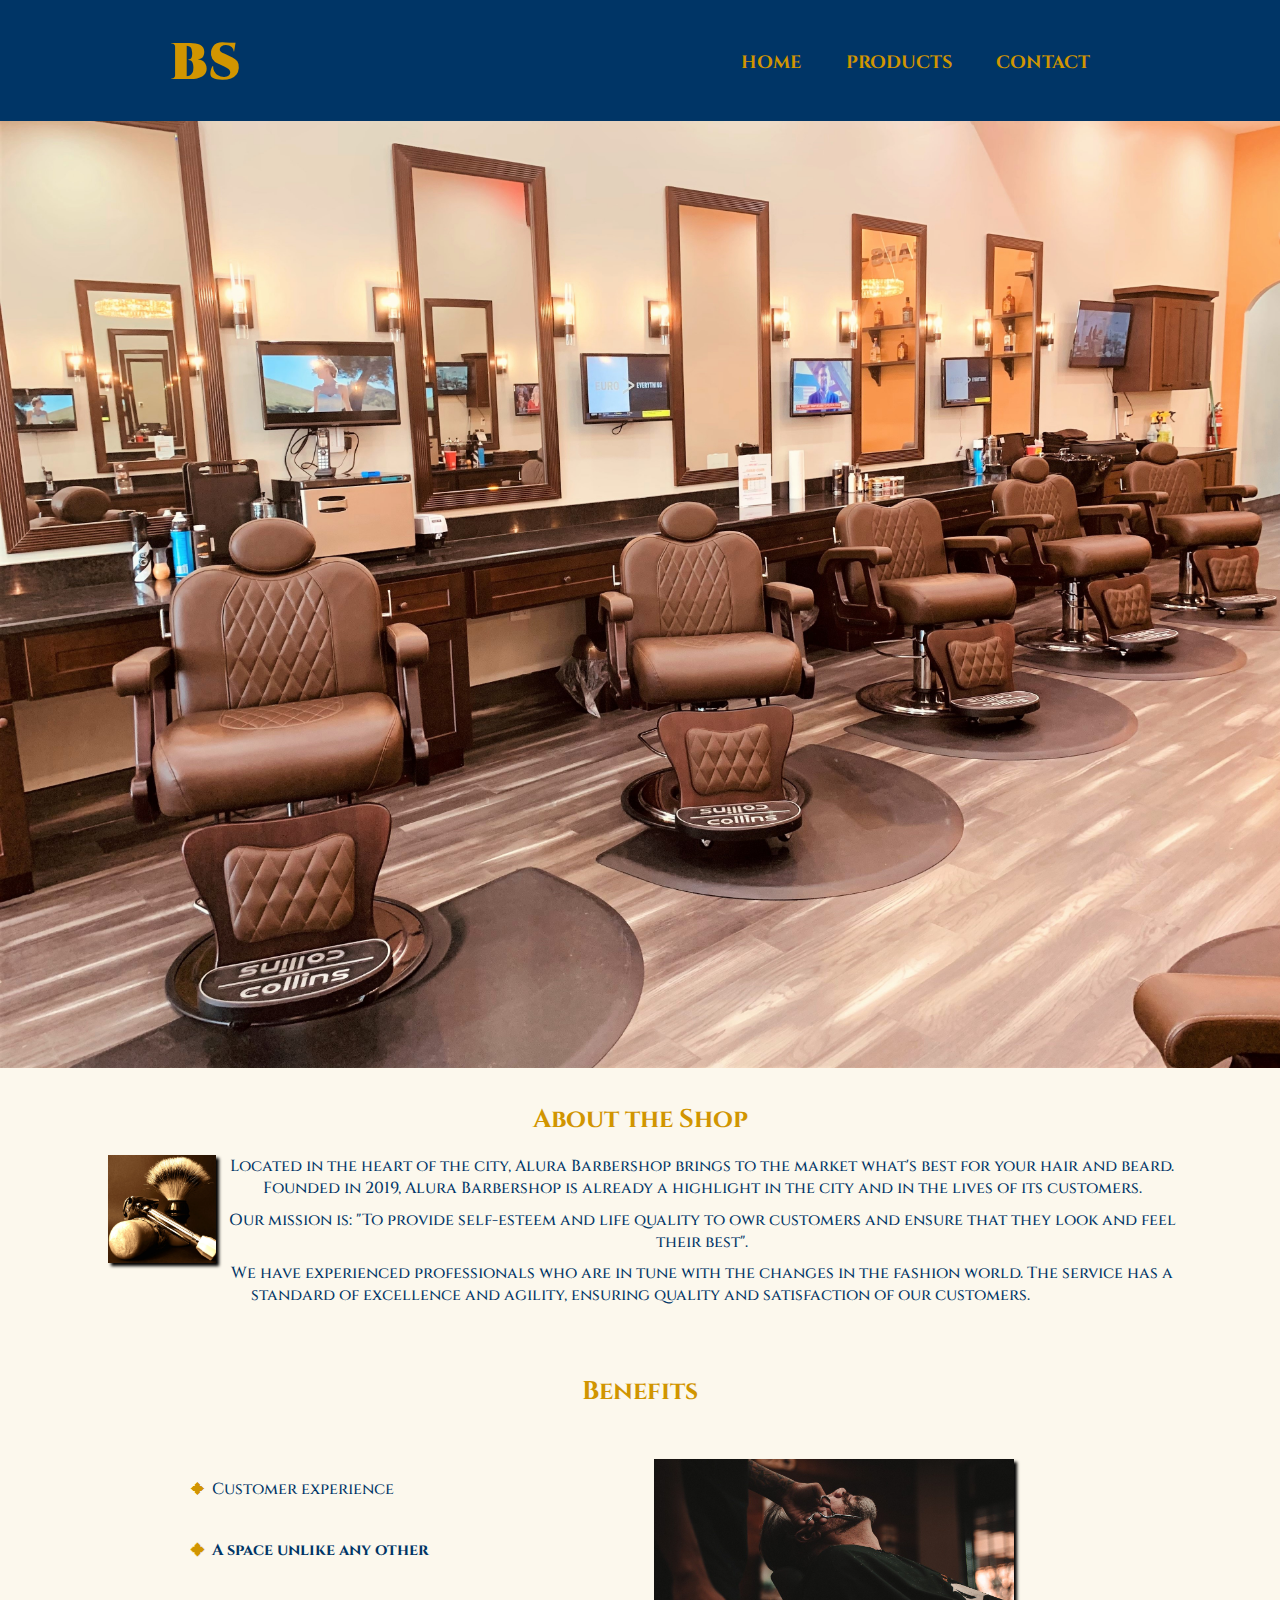
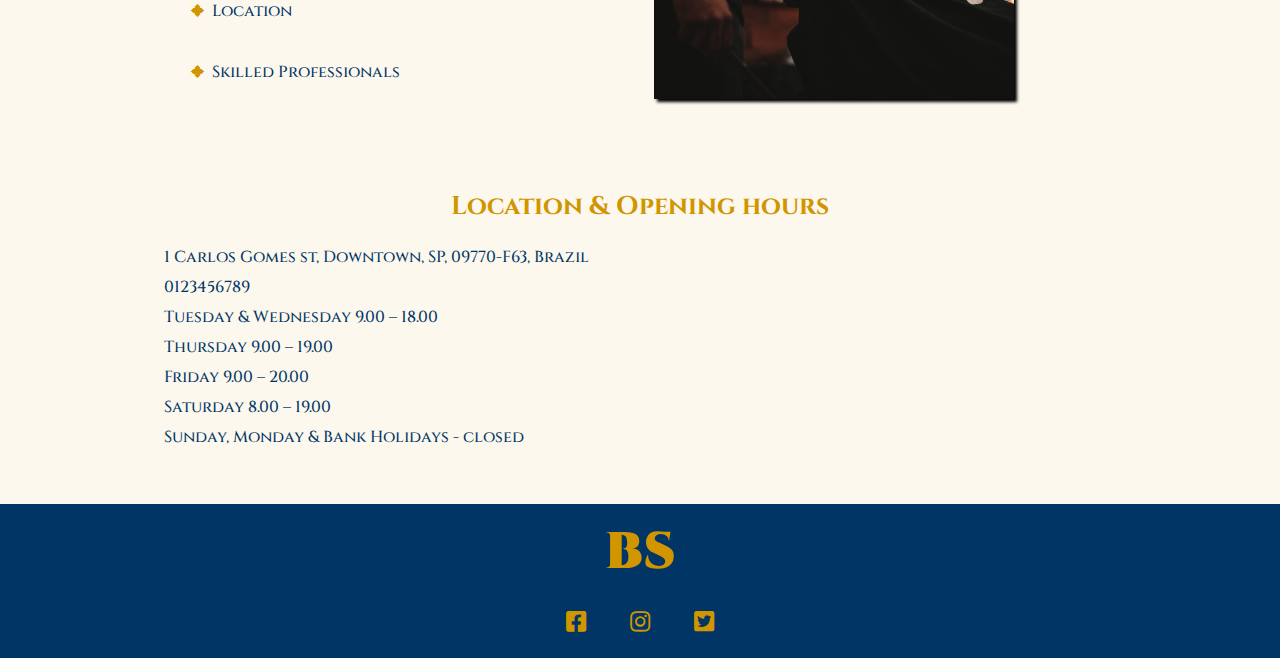
<file: index.html>
<!DOCTYPE html>
<html lang="en">
  <head>
    <meta charset="UTF-8">
    <meta http-equiv="X-UA-Compatible" content="IE=edge">
    <meta name="viewport" content="width=device-width, initial-scale=1.0">

    <title>Barber Shop</title>

    <link rel="stylesheet" href="src/css/reset.css">
    <link rel="icon" type="image/png" sizes="32x32" href="src/img/favicon_io/favicon-32x32.png">
    <link rel="stylesheet" href="src/css/index/menu.css">
    <link rel="stylesheet" href="src/css/index/style.css">
    <link rel="stylesheet" href="src/css/index/footer.css">
    <link rel="stylesheet" href="src/css/font-awesome.css">
    <link rel="stylesheet" href="src/css/responsive.css">
  </head>
  <body>
    <header class="header">
      <div class="box">
        
        <h1 class="logo">bs</h1>

        <nav class="nav">
          <ul>
            <li><a href="index.html">Home</a></li>
            <li><a href="products.html" target="_blank">Products</a></li>
            <li><a href="contact.html" target="_blank">Contact</a></li>
          </ul>
        </nav>
      </div>
    </header>

    <main>
      <img src="src/img/banner.jpg" alt="image of the barber chairs" class="banner-img">

      <section class="about">
        <h2 class="title">About the Shop</h2>
          <img src="src/img/tools.jpg" alt="baber tools" class="tools-img">
            <p>Located in the heart of the city, Alura Barbershop brings to the market what's best for your hair and beard. Founded in 2019, Alura Barbershop is already a highlight in the city and in the lives of its customers.</p>
            <p>Our mission is: "To provide self-esteem and life quality to owr customers and ensure that they look and feel their best".</p>
            <p>We have experienced professionals who are in tune with the changes in the fashion world. The service has a standard of excellence and agility, ensuring quality and satisfaction of our customers.</p>
      </section>
  
      <section class="benefits">
        <h3 class="title">Benefits</h3>
          <div class="benefits-content">
            <ul class="benefits-list">
              <li class="itens">Customer experience</li>
              <li class="itens">A space unlike any other</li>
              <li class="itens">Location</li>
              <li class="itens">Skilled Professionals</li>
            </ul>
          <img src="src/img/benefits.jpg" alt="image of barber cutting a man's beard" class="benefits-img">
          </div>
      </section>

      <section class="location">
        <h3 class="title">Location & Opening hours</h3>

        <div class="address">
            <p>1 Carlos Gomes st, Downtown, SP, 09770-F63, Brazil</p>
            <p>0123456789</p>
            <p>Tuesday & Wednesday 9.00 – 18.00</p>
            <p>Thursday 9.00 – 19.00</p>
            <p>Friday 9.00 – 20.00</p>
            <p>Saturday 8.00 – 19.00</p>
            <p>Sunday, Monday & Bank Holidays - closed</p>
        </div>
        
        <div class="map">
          <iframe src="https://www.google.com/maps/embed?pb=!1m18!1m12!1m3!1d3652.8721093899153!2d-46.54836248561603!3d-23.716260684606173!2m3!1f0!2f0!3f0!3m2!1i1024!2i768!4f13.1!3m3!1m2!1s0x94ce41856af85777%3A0xebf684db545db26b!2sR.%20Carlos%20Gomes%20-%20Centro%2C%20S%C3%A3o%20Bernardo%20do%20Campo%20-%20SP%2C%2009715-130!5e0!3m2!1spt-BR!2sbr!4v1617465354239!5m2!1spt-BR!2sbr" width="100%" height="200" style="border: 0" allowfullscreen="" loading="lazy"></iframe>
        </div>
      </section>
    </main>
    
    <footer class="footer">
      <h3 class="logo">bs</h3>

      <div class="social-media">
        <a href="">
          <i class="fab fa-facebook-square"></i>
        </a>
        
        <a href="">
          <i class="fab fa-instagram"></i>
        </a>

        <a href="">
          <i class="fab fa-twitter-square"></i>
        </a>
      </div>
    </footer>
  </body>
</html>
</file>
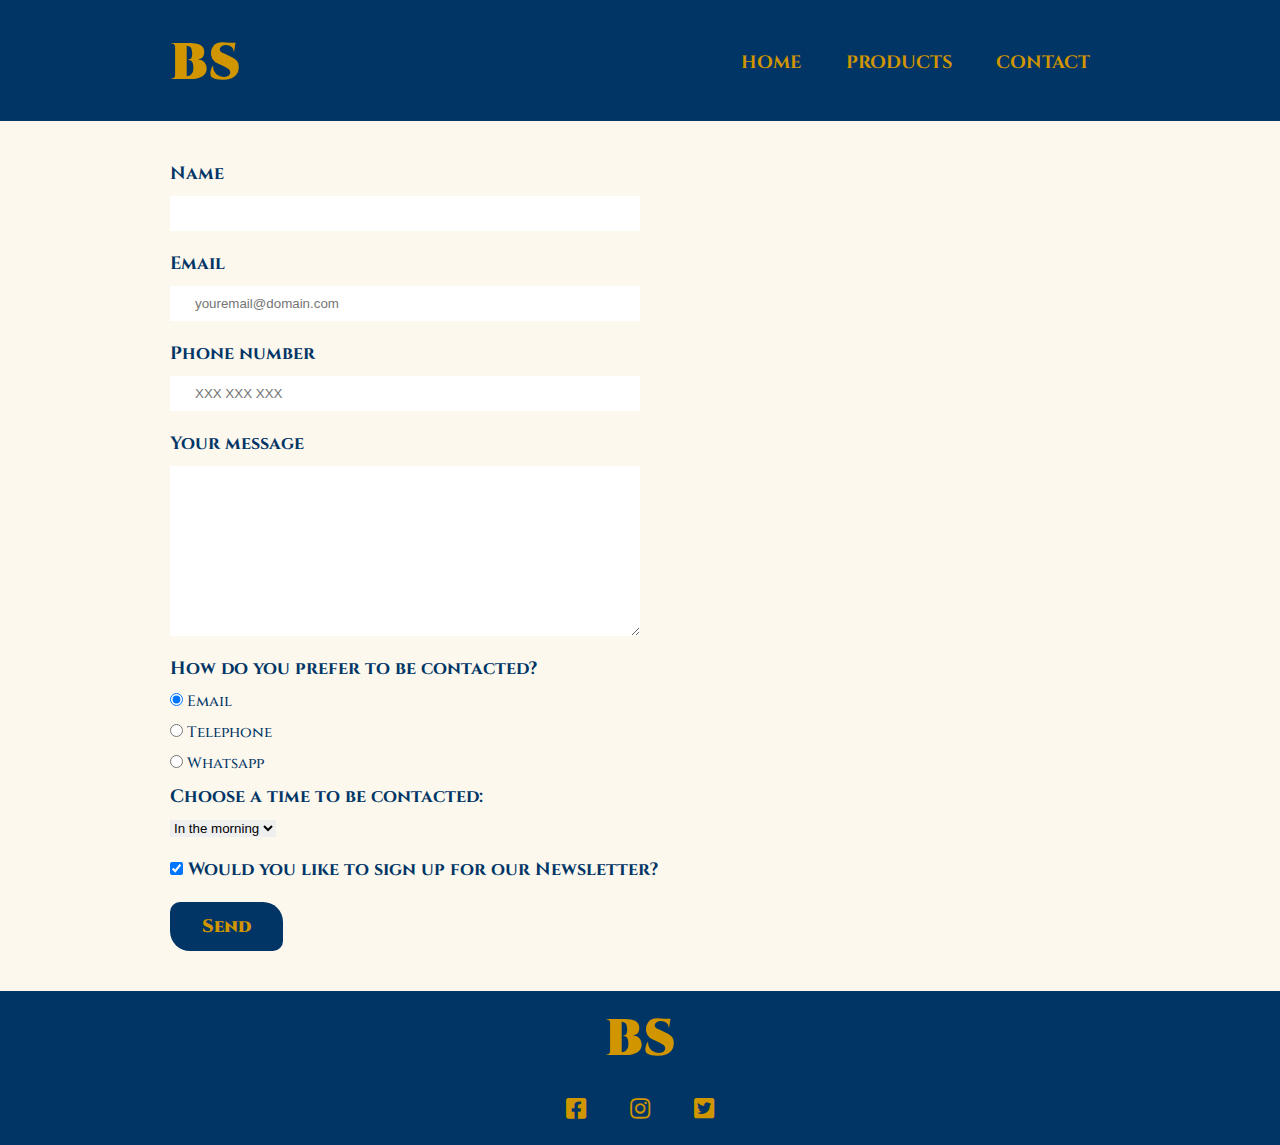
<file: contact.html>
<!DOCTYPE html>
<html lang="en">
  <head>
    <meta charset="UTF-8">
    <meta http-equiv="X-UA-Compatible" content="IE=edge">
    <meta name="viewport" content="width=device-width, initial-scale=1.0">

    <title>Contact</title>

    <link rel="icon" type="image/png" sizes="32x32" href="src/img/favicon_io/favicon-32x32.png">
    <link rel="stylesheet" href="src/css/reset.css">
    <link rel="stylesheet" href="src/css/contact/contact-menu.css">
    <link rel="stylesheet" href="src/css/contact/contact-style.css">
    <link rel="stylesheet" href="src/css/contact/contact-footer.css">
    <link rel="stylesheet" href="src/css/font-awesome.css">
    <link rel="stylesheet" href="src/css/responsive.css">

  </head>
  <body>
    <header class="header">
      <div class="box">

        <h1 class="logo">bs</h1>

        <nav class="nav">
          <ul>
            <li><a href="index.html" target="_blank">Home</a></li>
            <li><a href="products.html" target="_blank">Products</a></li>
            <li><a href="contact.html">Contact</a></li>
          </ul>
        </nav>
      </div>
    </header>

    <main>
      <form>
        <label for="name" class="title">Name</label>
        <input type="text" id="name" class="input-default" required>

        <label for="email" class="title">Email</label>
        <input type="email" id="email" class="input-default" required placeholder="youremail@domain.com">

        <label for="phone" class="title">Phone number</label>
        <input type="tel" id="phone" class="input-default" required placeholder="XXX XXX XXX">

        <label for="message" class="title">Your message</label>
        <textarea cols="70" rows="10" id="message" class="input-default"></textarea>

        
        <fieldset>
          <legend class="title">How do you prefer to be contacted?</legend>
          <label for="radio-email"><input type="radio" name="contact" value="email" id="radio-email" checked> Email</label>
          
          <label for="radio-telephone"><input type="radio" name="contact" value="telephone" id="radio-telephone"> Telephone</label>
          
          <label for="radio-whatsapp"><input type="radio" name="contact" value="whatsapp" id="radio-whatsapp"> Whatsapp</label>
        </fieldset>

        <fieldset>
          <legend class="title">Choose a time to be contacted:</legend>
          <select name="options" id="options">
            <option value="">In the morning</option>
            <option value="">In the evening</option>
            <option value="">At night</option>
          </select>
        </fieldset>
        
        <label class="checkbox">
          <input type="checkbox" checked> Would you like to sign up for our Newsletter?
        </label> 

        <input type="submit" value="Send" class="send">
      </form>
    </main>
      
    <footer class="footer">
      <h3 class="logo">bs</h3>

      <div class="social-media">
        <a href="">
          <i class="fab fa-facebook-square"></i>
        </a>
        
        <a href="">
          <i class="fab fa-instagram"></i>
        </a>

        <a href="">
          <i class="fab fa-twitter-square"></i>
        </a>
      </div>
    </footer>
  </body>
</html>
</file>
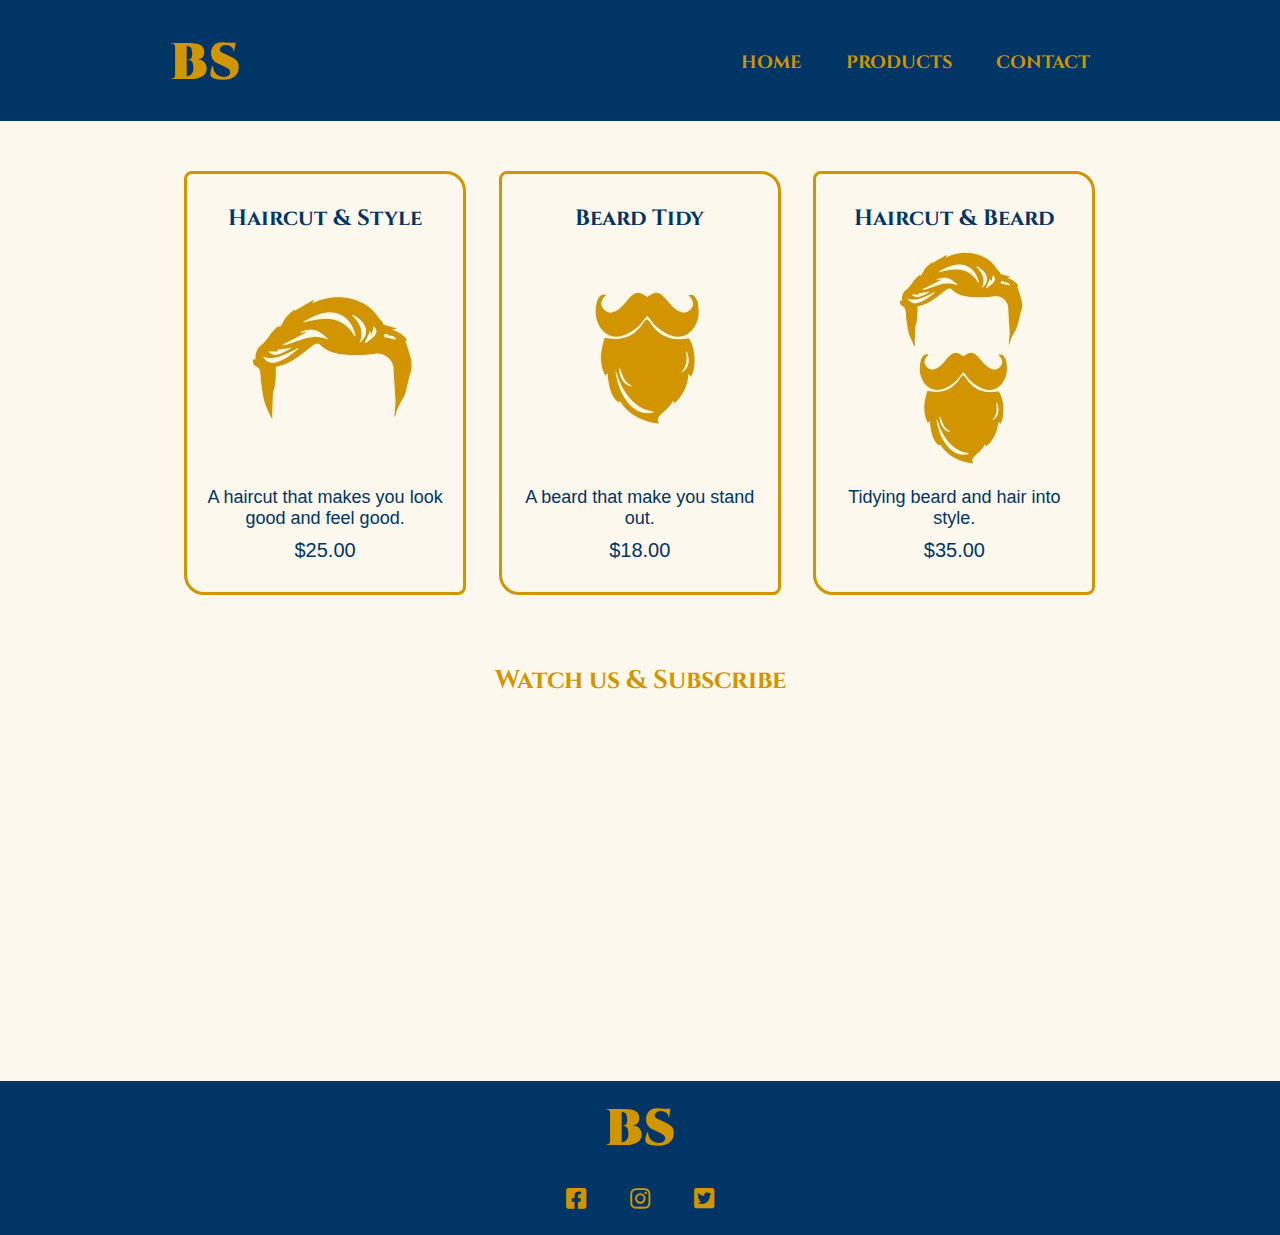
<file: products.html>
<!DOCTYPE html>
<html lang="en">
  <head>
    <meta charset="UTF-8">
    <meta http-equiv="X-UA-Compatible" content="IE=edge">
    <meta name="viewport" content="width=device-width, initial-scale=1.0">

    <title>Products</title>

    <link rel="icon" type="image/png" sizes="32x32" href="src/img/favicon_io/favicon-32x32.png">
    <link rel="stylesheet" href="src/css/reset.css">
    <link rel="stylesheet" href="src/css/products/product-menu.css">
    <link rel="stylesheet" href="src/css/products/product-style.css">
    <link rel="stylesheet" href="src/css/products/product-footer.css">
    <link rel="stylesheet" href="src/css/font-awesome.css">
    <link rel="stylesheet" href="src/css/responsive.css">
  </head>
  <body>
    <header class="header">
      <div class="box">

        <h1 class="logo">bs</h1>

        <nav class="nav">
          <ul>
            <li><a href="index.html" target="_blank">Home</a></li>
            <li><a href="products.html">Products</a></li>
            <li><a href="contact.html" target="_blank">Contact</a></li>
          </ul>
        </nav>
      </div>
    </header>

    <main>
      <section class="products">
        <ul>
          <li>
              <h2>Haircut & Style</h2>
              <img src="src/img/hair.jpg" alt="image of a hair silhouete">
              <p class="product-description">A haircut that makes you look good and feel good.</p>
              <p class="product-price">$25.00</p>
          </li>
  
          <li>
              <h2>Beard Tidy</h2>
              <img src="src/img/beard.jpg" alt="image of a beard silhouete"> 
              <p class="product-description">A beard that make you stand out.</p>
              <p class="product-price">$18.00</p>
          </li>
  
          <li>
              <h2>Haircut & Beard</h2>
              <img src="src/img/hair-beard.jpg" alt="image of a hair and beard silhouete">
              <p class="product-description">Tidying beard and hair into style.</p>
              <p class="product-price">$35.00</p>
          </li>    
        </ul>
      </section>

      <section class="video">
        <h3 class="title">Watch us & Subscribe</h3>
          <div class="video-frame">
            <iframe width="100%" height="315" src="https://www.youtube.com/embed/wcVVXUV0YUY" frameborder="0" allow="accelerometer; autoplay; encrypted-media; gyroscope; picture-in-picture" allowfullscreen></iframe>
          </div>
      </section>
    </main>

    <footer class="footer">
      <h3 class="logo">bs</h3>

      <div class="social-media">
        <a href="">
          <i class="fab fa-facebook-square"></i>
        </a>
        
        <a href="">
          <i class="fab fa-instagram"></i>
        </a>

        <a href="">
          <i class="fab fa-twitter-square"></i>
        </a>
      </div>
    </footer>
  </body>
</html>
</file>
<file: src/css/index/menu.css>
@import url('https://fonts.googleapis.com/css2?family=Cinzel:wght@500;700;900&display=swap');

.header {
  background: #003566;
  padding: 20px 0;
}
.box {
  position: relative;
  width: 940px;
  margin: 0 auto;
}
.logo {
  font-family: 'Cinzel', serif;
  font-weight: 900;
  font-size: 60px;
  color: #d19500;
}
.nav {
  position: absolute;
  top: 30px;
  right: 0;
}
.nav ul li {
  display: inline;
}
.nav ul li a{
  text-transform: uppercase;
  color: #d19500;
  font-family: 'Cinzel', serif;
  font-weight: 700;
  font-size: 18px;
  padding: 0 20px;
}
nav ul li a:hover {
  color: #fcf8ed;
  text-decoration: underline;
  cursor: pointer;
}
</file>
<file: src/css/index/style.css>
@import url('https://fonts.googleapis.com/css2?family=Cinzel:wght@500;700;900&display=swap');

.banner-img {
  width: 100%;
}
.about {
  margin: 30px 100px;
}
.title {
  font-family: 'Cinzel', serif;
  font-size: 1.6em;
  font-weight: 700;
  color: #d19500;
  text-align: center;
  margin: 18px 0;
}
.tools-img {
  width: 10%;
  float: left;
  margin: 0 8px;
  box-shadow: 3px 3px 3px #000000;
}
.about p {
  font-family: 'Cinzel', serif;
  text-align: center;
  font-size: 1em;
  color: #003566;
  margin: 0 0 0.6em;
}
.benefits {
  padding: 20px;
  clear: left;
}
.benefits .title{
  margin-bottom: 50px;
}
.benefits-content {
  width: 900px;
  margin: 0 auto;
}
.benefits-list {
  display: inline-block;
  vertical-align: top;
  width: 40%;
}
.itens {
  font-family: 'Cinzel', serif;
  font-size: 1em;
  color: #003566;
  line-height: 3.8em;
}
.itens:nth-child(2) {
  font-weight: 700;
}
.itens::before {
  content: "🟆";
  color: #d19500;
  margin-right: 0.4em;
}
.benefits-img {
  width: 40%;
  margin-left: 100px;
  box-shadow: 3px 3px 3px #000000;
}
.location {
  padding: 3em 0;
  margin: 0 100px;
}
.address p {
  font-family: 'Cinzel', serif;
  font-size: 1em;
  color: #003566;
  margin: 0 4rem 0.5em;
}
.address, .map {
  display: inline-block;
}
.map {
  width: 40%;
}
</file>
<file: src/css/index/footer.css>
.footer{
  text-align: center;
  background-color: #003566;
  padding: 5px 0;
}
.footer .social-media i{
  font-size: 23px;
  color: #d19500;
  margin: 20px;
  transition: 0.3s;
}
.footer .social-media i:hover{
  color: #fcf8ed;
  transform: scale(1.5);
}
</file>
<file: src/css/responsive.css>
@import url('https://fonts.googleapis.com/css2?family=Cinzel:wght@500;700;900&display=swap');

@media (max-width: 768px){
  .header { 
    width: 100%;
  }
  .box {
    width: 100%;
    margin: 0 auto;
  }
  main {
    width: 100%;
  }
  /* .products {
    width: 100%;
  }
  .banner-img {
    width: 100%;
  } */
  form {
    margin-left: 5rem;
  }
  .logo {
    margin-left: 2rem;
  }
  .nav {
    width: 55%;
  }
  .about {
    margin: 1.3rem 2rem;
  }
  /* .benefits {
    width: 100%;
  } */
  .benefits-content {
    width: 100%;
    text-align: center;
    display: inline-block;
    margin: 0 auto;
  }
  .benefits-list {
    display: inline-block;
  }
  .itens {
    line-height: 3rem;
    text-align: justify;
  }
  .benefits-img {
    margin-left: 2rem;
  }
  .location {
    margin: 0 auto;
  }
  .map {
    width: 80%;
    margin: 1rem 4rem;
  }
  .products ul li {
    width: 80%;
    display: block;
    margin: 1.5rem auto;
  }
  .send {
    width: 30%;
  }
  .footer {
    width: 100%
  }
  .footer .logo{ 
    width: 50%;
    margin: 0 auto;
  }
}
@media (max-width: 425px){
  .header, .box, .banner-img { 
    width: 100%;
  }
  .logo {
    display: block;
    text-align: center;
  }
  .nav {
    position: static;
  }
  .nav ul li {
    display: block;
    text-align: center;
    margin-top: 1.3rem;
  }  
  .tools-img {
    display: none;
  }
  .about {
    margin: 0 30px;
  }
  .benefits .title {
    margin: 18px auto;
  }
  .benefits-content {
    width: 100%;
    text-align: center;
    display: inline-block;
  }
  .benefits-list {
    width: 65%;
  }
  .itens {
    line-height: 2rem;
  }
  .benefits-img {
    display: block;
    width: 60%;
    margin: 20px auto;
  }
  .location {
    display: inline;
    margin: 0;
  }
  .location .title {
    width: 50%;
    margin: 1rem auto;
  }
  .map {
    width: 50%;
    margin: 25px 105px;
  }
  .products {
    width: 100%;
    padding: 10px 0;
  }
  .products ul li {
    width: 80%;
    display: block;
    margin: 1.5rem auto;
  }
  .video .video-frame {
    width: 80%;
  }
  main  {
    width: 100%;
  }
  form, .title, .input-default, .checkbox, .send {
    width: 90%;
    margin: 1rem 1rem;
  }
  fieldset {
    width: 100%;
  }
  fieldset .title {
    text-align: start;
    margin: 1.3rem 1rem;
  }
  fieldset label, 
  fieldset #options {
    margin: 1.2rem 1rem;
  }
  .send {
    width: 30%;
  }
  .footer {
    width: 100%;
  }
}
</file>
<file: src/css/contact/contact-menu.css>
@import url('https://fonts.googleapis.com/css2?family=Cinzel:wght@500;700;900&display=swap');

.header {
  background: #003566;
  padding: 20px 0;
}
.box {
  position: relative;
  width: 940px;
  margin: 0 auto;
}
.logo {
  font-family: 'Cinzel', serif;
  font-weight: 900;
  font-size: 60px;
  color: #d19500;
}
.nav {
  position: absolute;
  top: 30px;
  right: 0;
}
.nav ul li {
  display: inline;
}
.nav ul li a{
  text-transform: uppercase;
  color: #d19500;
  font-family: 'Cinzel', serif;
  font-weight: 700;
  font-size: 18px;
  padding: 0 20px;
}
nav ul li a:hover {
  color: #fcf8ed;
  text-decoration: underline;
  cursor: pointer;
}
</file>
<file: src/css/contact/contact-style.css>
@import url('https://fonts.googleapis.com/css2?family=Cinzel:wght@500;700;900&display=swap');

main {
  width: 940px;
  margin: 0 auto;
}
form {
  margin: 40px 0;
}
form label, form legend {
  display: block;
  font-size: 18px;
  margin: 0 0 10px;
  font-family: 'Cinzel', serif;
  color: #003566;
  font-size: 15px;
}
.title, .checkbox {
  color: #003566;
  font-weight: 700;
  font-size: 18px;
}
.input-default, textarea {
  display: block;
  margin: 0 0 20px;
  padding: 10px 25px;
  width: 50%;
}
.checkbox {
  margin: 20px 0;
}
.send {
  width: 12%;
  padding: 12px 0;
  background: #003566;
  color: #d19500;
  font-family: 'Cinzel', serif;
  font-weight: 900;
  font-size: 18px;
  border-radius: 10px 20px 10px 20px;
  transition: 0.2s all;
  cursor: pointer;
}
.send:hover {
  background:#d19500;
  color: #fcf8ed;
  transform: scale(1.1);
}
.table {
  margin: 20px 0 40px;
  font-family: 'Cinzel', serif;
  font-size: 30px;
}
thead {
  background: #d19500;
  
  color: #fcf8ed;

}
</file>
<file: src/css/contact/contact-footer.css>
.footer{
  text-align: center;
  background-color: #003566;
  padding: 5px 0;
}
.footer .social-media i{
  font-size: 23px;
  color: #d19500;
  margin: 20px;
  transition: 0.3s;
}
.footer .social-media i:hover{
  color: #fcf8ed;
  transform: scale(1.5);
}
</file>
<file: src/css/products/product-menu.css>
@import url('https://fonts.googleapis.com/css2?family=Cinzel:wght@500;700;900&display=swap');

.header {
  background: #003566;
  padding: 20px 0;
}
.box {
  position: relative;
  width: 940px;
  margin: 0 auto;
}
.logo {
  font-family: 'Cinzel', serif;
  font-weight: 900;
  font-size: 60px;
  color: #d19500;
}
.nav {
  position: absolute;
  top: 30px;
  right: 0;
}
.nav ul li {
  display: inline;
}
.nav ul li a{
  text-transform: uppercase;
  color: #d19500;
  font-family: 'Cinzel', serif;
  font-weight: 700;
  font-size: 18px;
  padding: 0 20px;
}
nav ul li a:hover {
  color: #fcf8ed;
  text-decoration: underline;
  cursor: pointer;
}
</file>
<file: src/css/products/product-style.css>
@import url('https://fonts.googleapis.com/css2?family=Cinzel:wght@500;700;900&display=swap');

.products {
  width: 940px;
  margin: 0 auto;
  padding: 50px 0;
}
.products li {
  display: inline-block;
  text-align: center;
  width: 30%;
  vertical-align: top;
  margin: 0 1.5%;
  padding: 30px 20px;
  box-sizing: border-box;
  border: 3px solid #d19500;
  border-radius: 8px 20px 8px 20px;
}
.products li:hover{
  border-color: #003566;
}
.products li:hover h2{
  color: #d19500;
  font-size: 24px;
}
.products h2 {
  font-family: 'Cinzel', serif;
  font-size: 22px;
  font-weight: 700;
  color: #003566;
}
.product-description {
  font-size: 18px;
  color: #003566;
}
.product-price {
  font-size: 20px;
  color: #003566;
  margin: 10px 0 0;
}
.title {
  font-family: 'Cinzel', serif;
  font-size: 1.6em;
  font-weight: 700;
  color: #d19500;
  text-align: center;
  margin: 18px 0;
}
.video .video-frame {
  width: 560px;
  margin: 2em auto;
}
</file>
<file: src/css/products/product-footer.css>
.footer{
  text-align: center;
  background-color: #003566;
  padding: 5px 0;
}
.footer .social-media i{
  font-size: 23px;
  color: #d19500;
  margin: 20px;
  transition: 0.3s;
}
.footer .social-media i:hover{
  color: #fcf8ed;
  transform: scale(1.5);
}
</file>
